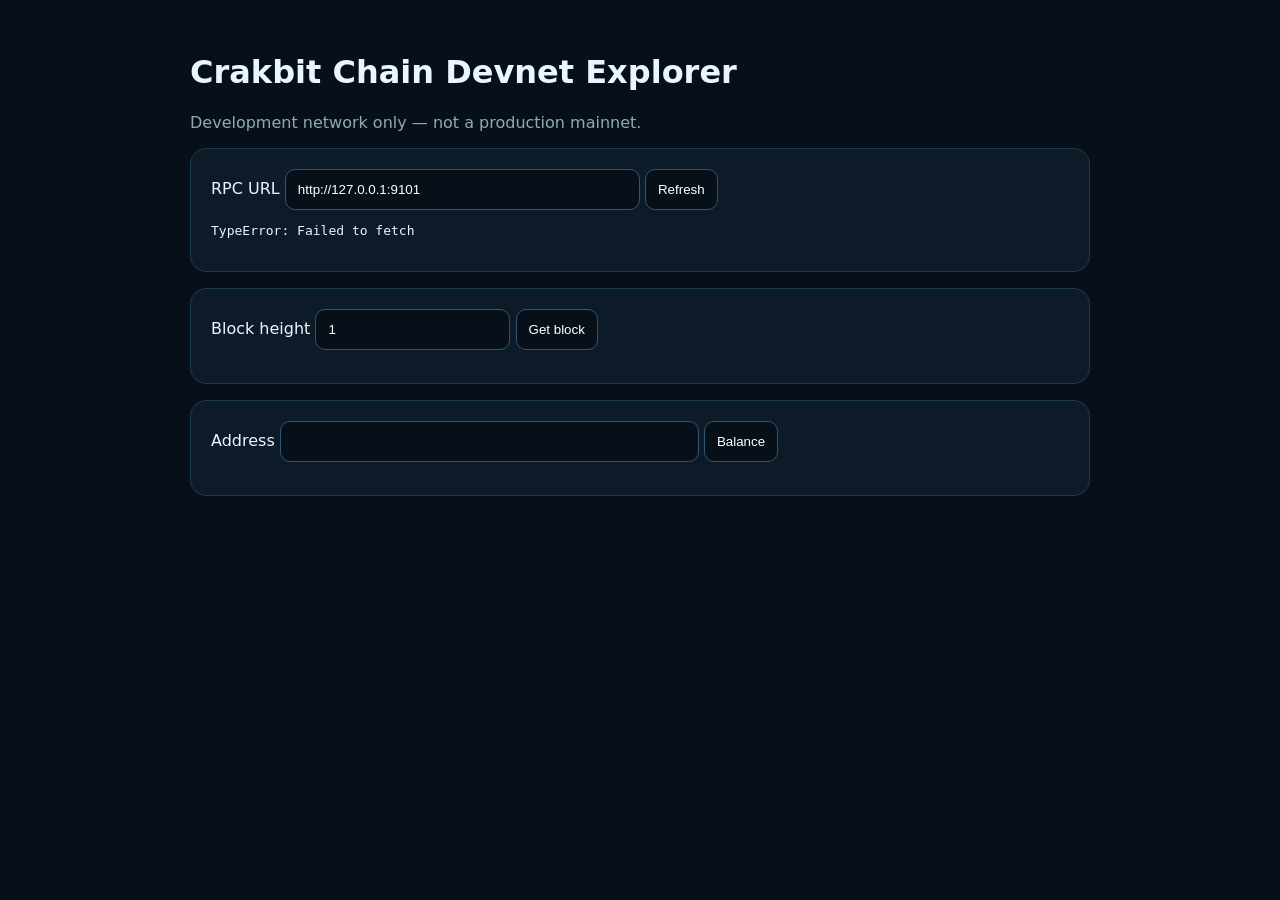
<file: blockchain/explorer/index.html>
<!doctype html>
<html lang="en">
<head>
  <meta charset="utf-8" />
  <meta name="viewport" content="width=device-width, initial-scale=1" />
  <title>Crakbit Chain Devnet Explorer</title>
  <style>
    body{font-family:system-ui,sans-serif;background:#071018;color:#eaf6ff;margin:0;padding:32px}main{max-width:900px;margin:auto}.card{background:#0d1b28;border:1px solid #1b3a4e;border-radius:16px;padding:20px;margin:16px 0}input,button{padding:12px;border-radius:10px;border:1px solid #2b5872;background:#071018;color:#fff}button{cursor:pointer}code,pre{white-space:pre-wrap;word-break:break-all}.muted{color:#91a8b8}
  </style>
</head>
<body><main>
  <h1>Crakbit Chain Devnet Explorer</h1>
  <p class="muted">Development network only — not a production mainnet.</p>
  <div class="card"><label>RPC URL <input id="rpc" value="http://127.0.0.1:9101" size="40"></label> <button onclick="loadStatus()">Refresh</button><pre id="status"></pre></div>
  <div class="card"><label>Block height <input id="height" type="number" value="1"></label> <button onclick="loadBlock()">Get block</button><pre id="block"></pre></div>
  <div class="card"><label>Address <input id="address" size="48"></label> <button onclick="loadBalance()">Balance</button><pre id="balance"></pre></div>
</main><script>
const rpc=()=>document.getElementById('rpc').value.replace(/\/$/,'');
async function j(url){const r=await fetch(url);if(!r.ok)throw new Error(await r.text());return r.json()}
async function loadStatus(){try{document.getElementById('status').textContent=JSON.stringify(await j(rpc()+'/status'),null,2)}catch(e){document.getElementById('status').textContent=e}}
async function loadBlock(){try{document.getElementById('block').textContent=JSON.stringify(await j(rpc()+'/blocks/'+document.getElementById('height').value),null,2)}catch(e){document.getElementById('block').textContent=e}}
async function loadBalance(){try{document.getElementById('balance').textContent=JSON.stringify(await j(rpc()+'/balance/'+document.getElementById('address').value),null,2)}catch(e){document.getElementById('balance').textContent=e}}
loadStatus();
</script></body></html>
</file>
